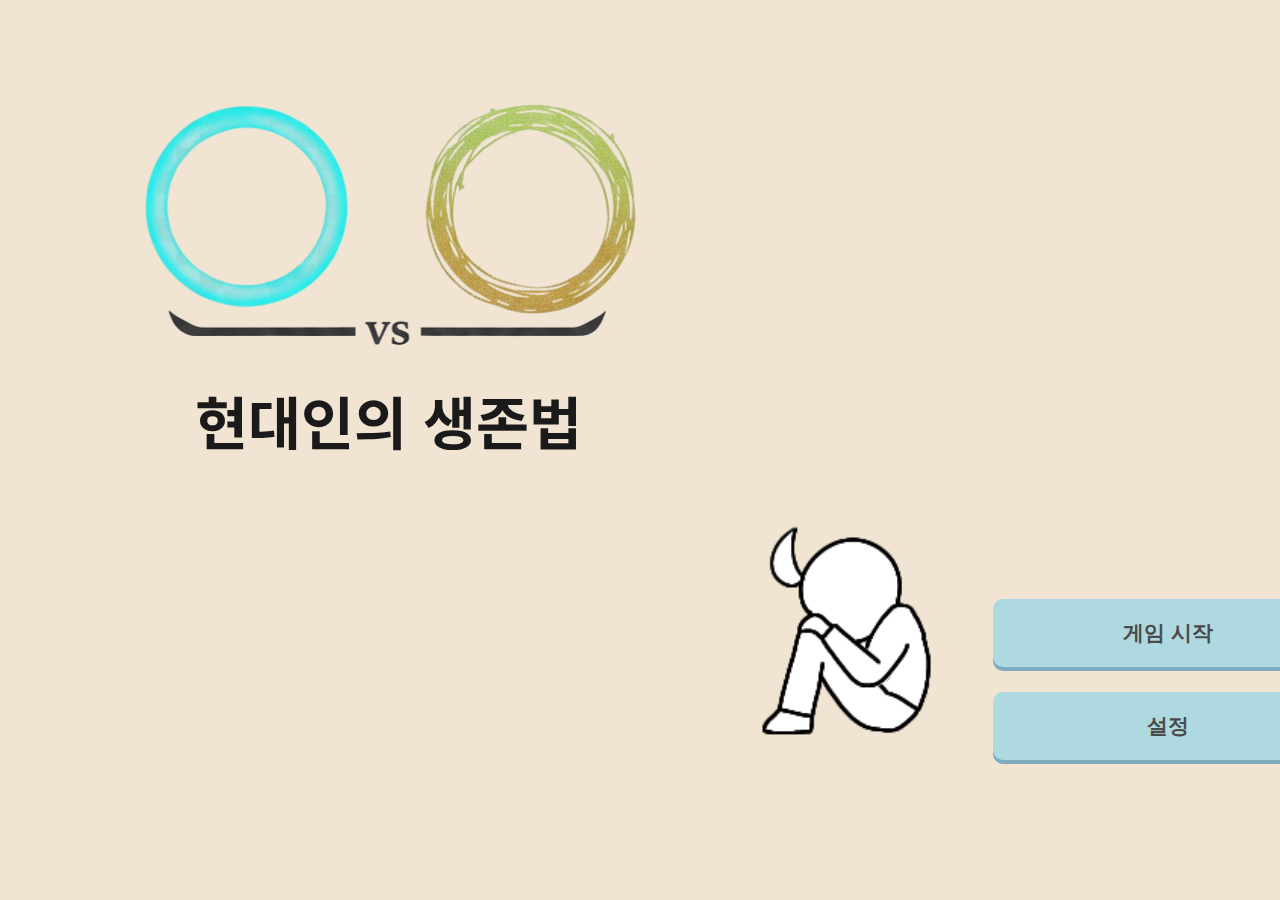
<file: index.html>
<!DOCTYPE html>
<html lang="ko">
<head>
    <meta charset="UTF-8">
    <meta name="viewport" content="width=device-width, initial-scale=1.0">
    <title>O vs O</title>
    <link rel="stylesheet" href="style.css">
    <link href="https://fonts.googleapis.com/css2?family=Noto+Sans+KR:wght@400;700&display=swap" rel="stylesheet">
</head>
<body>
    <div class="main-container">
        <div class="left-section">
            <div class="logo-area">
                <img id="game-logo" src="./images/logo.png" alt="게임 로고"> 
                <div id="game-title">
                    현대인의 생존법
                </div>
            </div>
        </div>
        <div class="right-section">
            <div class="character-area">
                <img id="main-character" src="./images/character.png" alt="주인공 이미지"> 
            </div>
        
            <nav class="main-menu">
                <button id="startGameBtn">게임 시작</button>
                <button id="settingsBtn">설정</button>
            </nav>
        </div>
    </div>

    <!-- 배경음악 & 버튼 효과음 -->
    <audio id="bgm" src="./sound/mainbgm.mp3" loop></audio>
    <audio id="clickSound" src="./sound/button.wav"></audio>

    <script src="script.js"></script>
</body>
</html>
</file>
<file: style.css>
/* 기본 스타일 */
body {
    font-family: 'Noto Sans KR', sans-serif;
    margin: 0;
    height: 100vh;
    display: flex;
    justify-content: center;
    align-items: center;
    background-color: #f1e4d3;
}

/* 전체 컨테이너 */
.main-container {
    display: flex;
    width: 80%;
    max-width: 1200px;
    height: 80vh;
    background-color: transparent;
    border-radius: 0;
    box-shadow: none;
    padding: 30px;
}

/* 왼쪽 섹션 */
.left-section {
    flex: 2;
    display: flex;
    flex-direction: column;
    align-items: flex-start;
    justify-content: flex-start;
    padding-right: 50px;
}

/* 로고 영역 */
.logo-area {
    margin-left: -40px; 
    margin-bottom: 20px;
    margin-top: -10px; /* 로고 위쪽 여백 감소 */
}

#game-logo {
    width: 600px;
    height: auto;
}

/* 게임 제목 스타일 */
#game-title {
    font-family: 'Noto Sans KR', sans-serif;
    font-size: 3.6em;
    font-weight: 700;
    color: #1A1A1A;
    line-height: 1.2;
    text-align: center;
    margin-top: 15px;
    margin-bottom: 10px;
}

.right-section {
    flex: 1;
    display: flex;
    flex-direction: row;      /* 가로 나열 */
    justify-content: center;
    align-items: flex-end;
    padding-bottom: 50px;
    gap: 40px;                /* 캐릭터와 버튼 사이 간격 */
}

/* 캐릭터 영역 */
.character-area {
    display: flex;
    align-items: flex-end;
    justify-content: center;
    height: 100%;
}

#main-character {
    max-height: 80%;
    object-fit: contain;
}

/* 메뉴 버튼 그룹 */
.main-menu {
    display: flex;
    flex-direction: column;
    gap: 25px;
    width: 350px;        /* ⭐ 버튼이 줄어들지 않도록 명확히 지정 */
    min-width: 350px;    /* ⭐ flex 수축 방지 */
    align-items: center; /* 버튼 중앙 */
    justify-content: flex-end;
}

/* 버튼 스타일 */
.main-menu button {
    width: 100%;         /* ⭐ 버튼을 menu 영역 너비에 맞게 확장 */
    padding: 20px 35px;
    font-size: 1.3em;
    font-weight: 700;
    color: #4a4a4a;
    background-color: #aed9e0;
    border: none;
    border-radius: 10px;
    cursor: pointer;
    transition: background-color 0.2s, transform 0.1s;
    box-shadow: 0 4px 0 #7eabbf;
}


.main-menu button:hover {
    background-color: #7eabbf;
    color: #ffffff;
}

.main-menu button:active {
    transform: translateY(4px);
    box-shadow: 0 0 0 #7eabbf;
}
</file>
